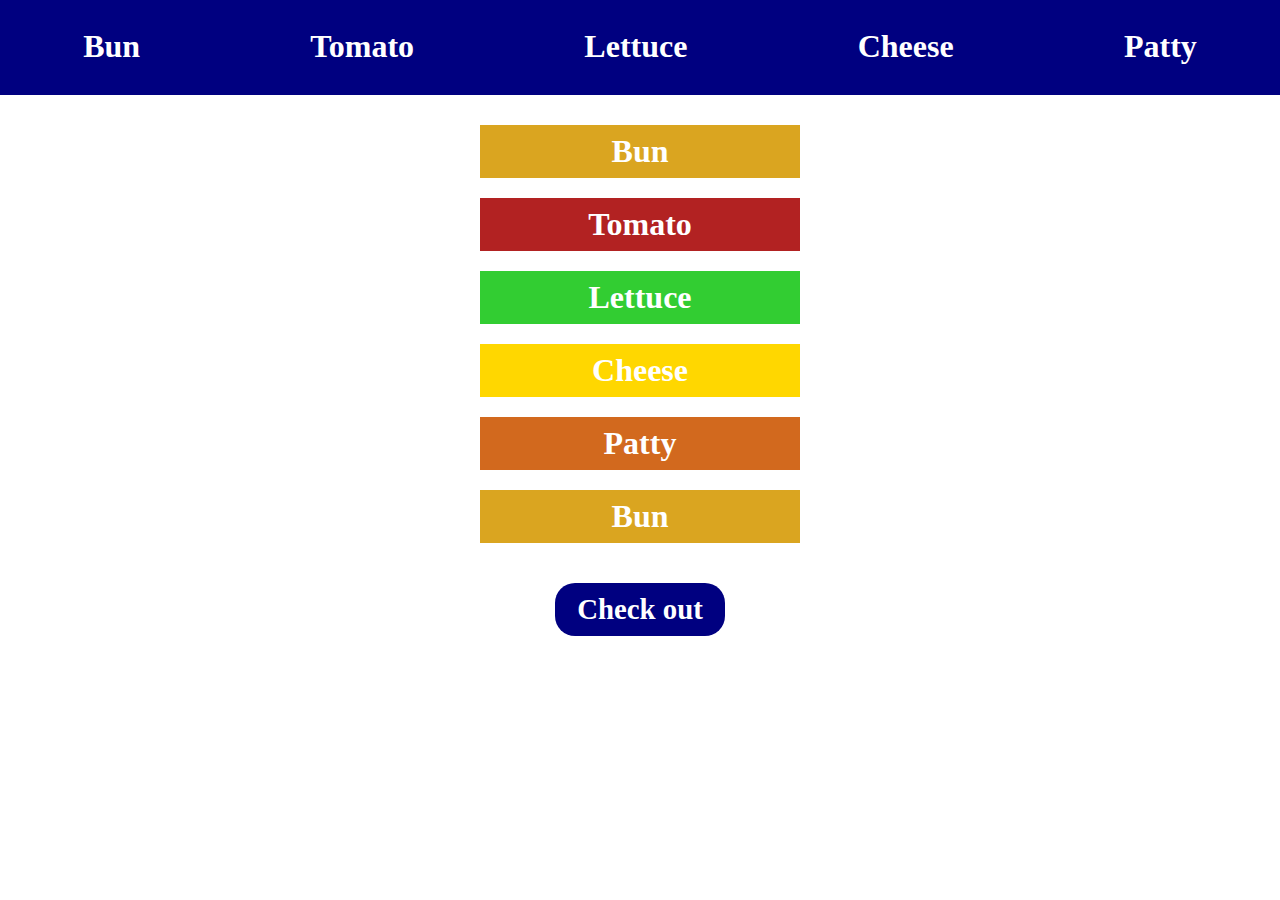
<file: BurgerBuilder/index.html>
<!DOCTYPE html>
<html>

<head>
  <meta charset="UTF-8" />
  <title>title</title>
  <link rel="stylesheet" href="style.css" type="text/css" />
</head>

<body>
  <div id="nav">
    <div class="topping" data-ingredient="bun" data-price="0.00">Bun</div>
    <div class="topping" data-ingredient="tomato" data-price="0.30">
      Tomato
    </div>
    <div class="topping" data-ingredient="lettuce" data-price="0.00">
      Lettuce
    </div>
    <div class="topping" data-ingredient="cheese" data-price="0.75">
      Cheese
    </div>
    <div class="topping" data-ingredient="patty" data-price="1.25">Patty</div>
  </div>
  <div id="wrapper">
    <div class="order">
      <div class="topping bun" data-ingredient="bun" data-price="0.00">
        Bun
      </div>
      <div class="topping bun bottom" data-ingredient="bun" data-price="0.00">
        Bun
      </div>
      <div class="topping tomato" data-ingredient="tomato" data-price="0.30">
        Tomato
      </div>
      <div class="topping lettuce" data-ingredient="lettuce" data-price="0.00">
        Lettuce
      </div>
      <div class="topping cheese" data-ingredient="cheese" data-price="0.75">
        Cheese
      </div>
      <div class="topping patty" data-ingredient="patty" data-price="1.25">
        Patty
      </div>
    </div>
    <div id="checkout">
      <div class="button">Check out</div>
    </div>
    <div id="totalAmount"></div>
  </div>
  <script type="text/javascript" src="script.js"></script>
</body>

</html>
</file>
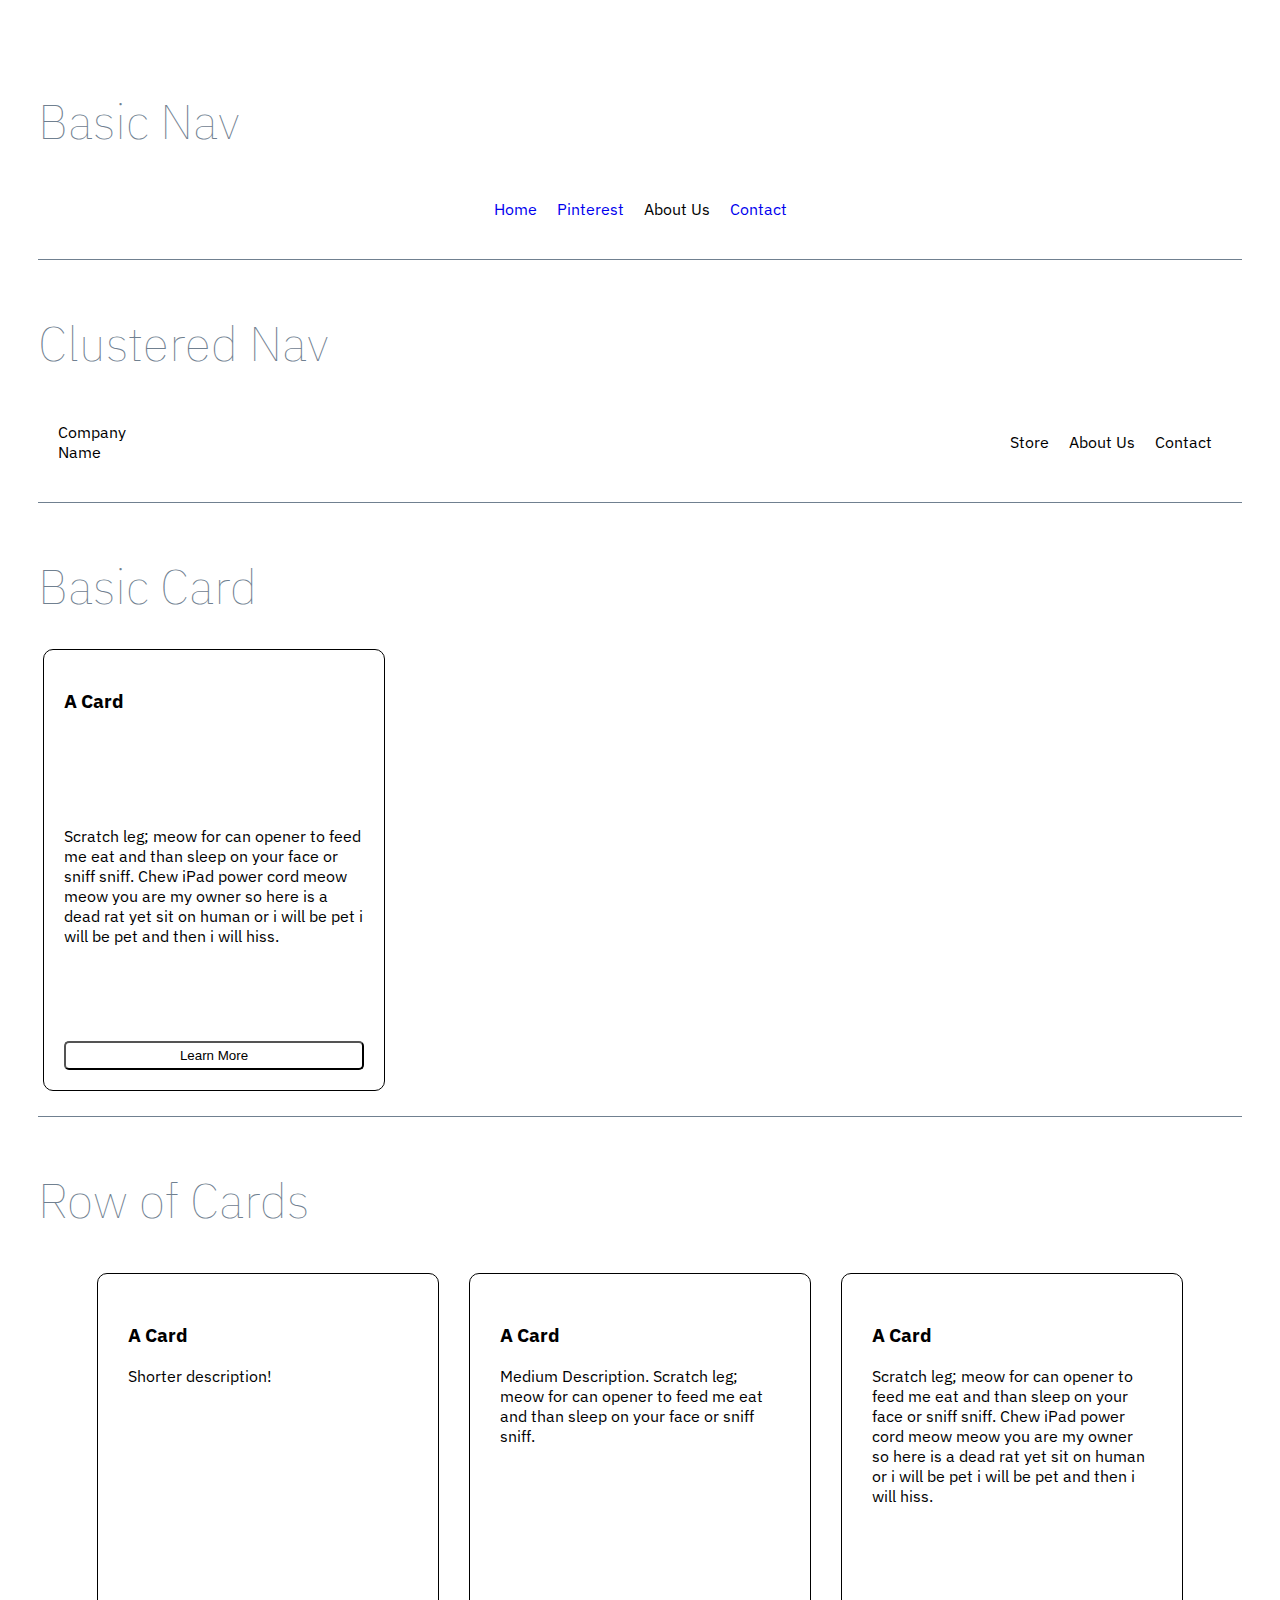
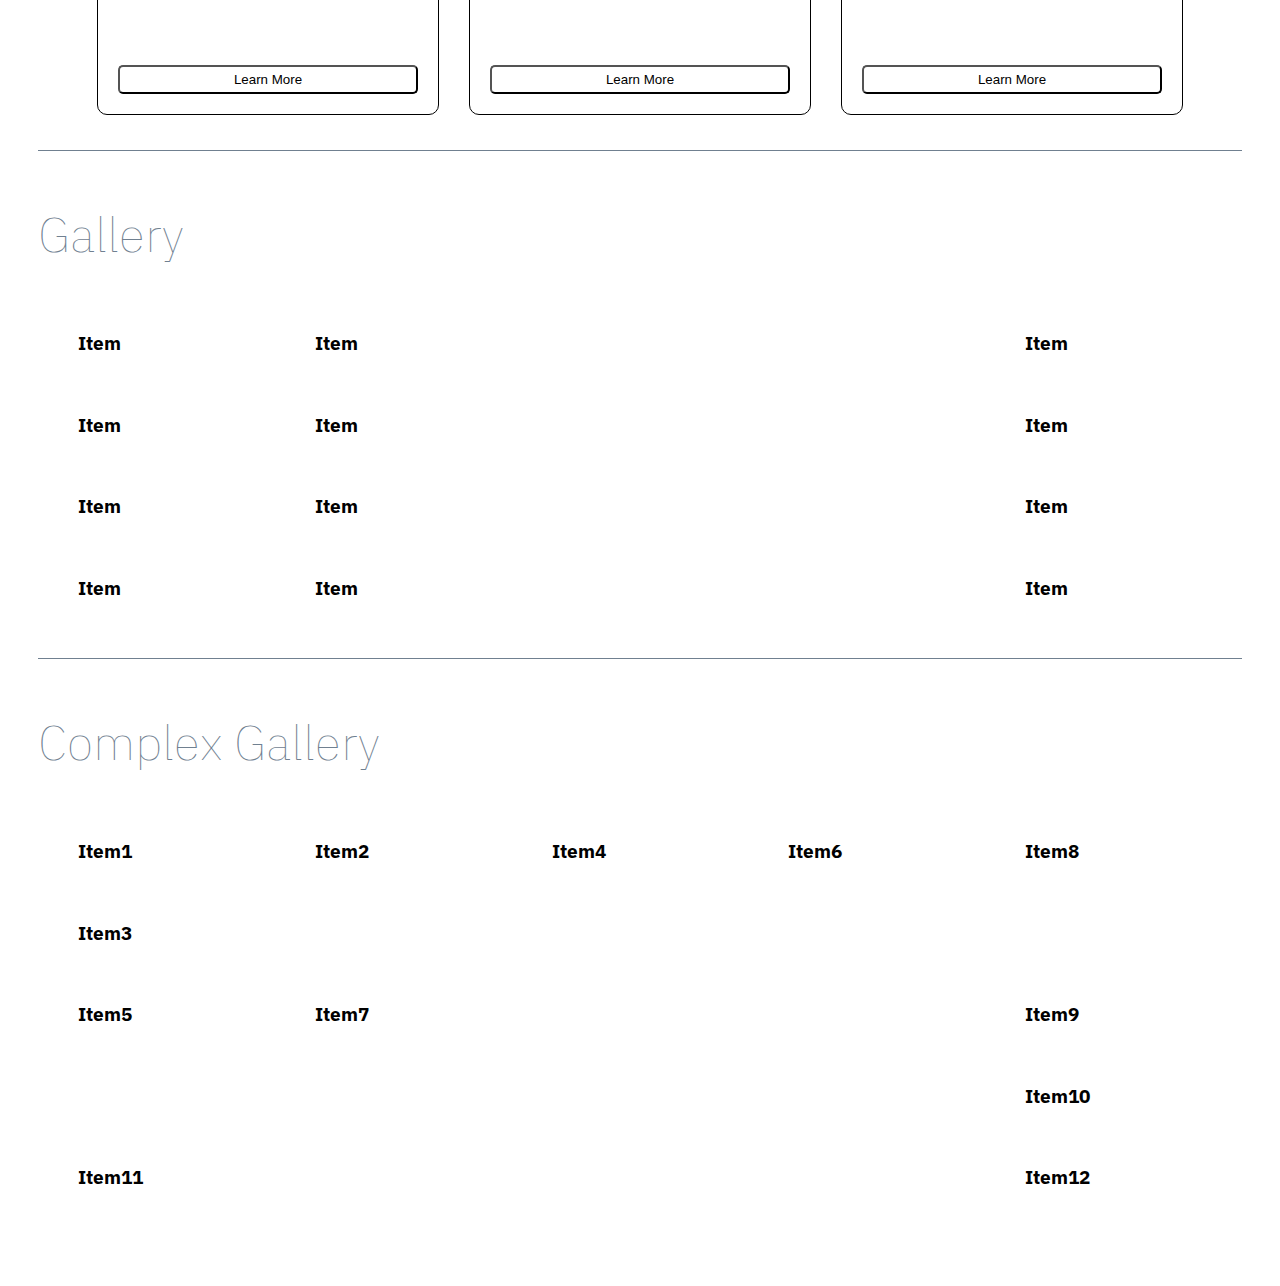
<file: Day 2 /index.html>
<!DOCTYPE html>
<html lang="en">

<head>
  <meta charset="utf-8" />
  <meta http-equiv="X-UA-Compatible" content="IE=edge" />
  <meta name="viewport" content="width=device-width, initial-scale=1" />
  <title>Flexbox Fun</title>
  <link rel="stylesheet" href="style.css" />
  <link rel="stylesheet" href="formatting.css" />
</head>

<body>
  <!-- Spread menu -->
  
  <!--     BASIC NAV  -->
  <section>
    <!--    TITLE    -->
    <!--   Elements that follow one another are called siblings. They're on the same level/depth. EXAMPLE: h1 and div are siblings here -->
    <h1>Basic Nav</h1>
    <!--    CONTAINER    -->
    <div class="nav">
      <!--         ITEM 1 -->
      <div><a href="https://google.com">Home</a></div>
      <!--         ITEM 2 -->
      <div><a href="pinterest1.html">Pinterest</a></div>
      <!--         ITEM 3 -->
      <div>About Us</div>
      <!--         ITEM 4 -->
      <div><a href="mailto:notmyemail@gmail.com">Contact</a></div>
    </div>
  </section>

  <section>
    <h1>Clustered Nav</h1>
    <!--    PARENT CONTAINER    -->
    <div class="clusterNav">
      <!--   CHILDREN/ITEM 1   -->
      <div>Company<br />Name</div>
      <!--   ITEM 2 & CONTAINER     -->
      <div class="buttonCluster">
        <!--     GRANDCHILDREN       -->
        <!--  ITEM 2.1 -->
        <div>Store</div>
        <!-- ITEM 2.2 -->
        <div>About Us</div>
        <!--  ITEM 2.3 -->
        <div>Contact</div>
      </div>
    </div>
  </section>

  <section>
    <h1>Basic Card</h1>
    <!--     CONTAINER -->
    <div class="card">
      <!--       ITEM 1 -->
      <h3>A Card</h3>
      <!--       ITEM 2 -->
      <p>
        Scratch leg; meow for can opener to feed me eat and than sleep on your
        face or sniff sniff. Chew iPad power cord meow meow you are my owner
        so here is a dead rat yet sit on human or i will be pet i will be pet
        and then i will hiss.
      </p>
      <!--       ITEM 3 -->
      <button>Learn More</button>
    </div>
  </section>

  <section>
    <h1>Row of Cards</h1>
    <!--     CONTAINER -->
    <div class="cardRow">
      <!-- ITEM 1 AND CONTAINER -->
      <div class="clusterCard">
        <!--         ITEM 1.1 AND CONTAINER -->
        <div class="contentCluster">
          <!--           ITEM 1.1.1 -->
          <h3>A Card</h3>
          <!--           ITEM 1.1.2 -->
          <p>Shorter description!</p>
        </div>
        <!--         ITEM 1.2 -->
        <button>Learn More</button>
      </div>

      <!--     ITEM 2 AND  CONTAINER -->
      <div class="clusterCard">
        <!--         ITEM 2.1 AND CONTAINER -->
        <div class="contentCluster">
          <!--           ITEM 2.1.1 -->
          <h3>A Card</h3>
          <!--       ITEM 2.1.2     -->
          <p>
            Medium Description. Scratch leg; meow for can opener to feed me
            eat and than sleep on your face or sniff sniff.
          </p>
        </div>
        <!--         ITEM 2.2 -->
        <button>Learn More</button>
      </div>

      <!--       ITEM 3 AND CONTAINER -->
      <div class="clusterCard">
        <!--         ITEM 3.1 AND CONTAINER -->
        <div class="contentCluster">
          <!--           ITEM 3.1.1 -->
          <h3>A Card</h3>
          <!--           ITEM 3.1.2 -->
          <p>
            Scratch leg; meow for can opener to feed me eat and than sleep on
            your face or sniff sniff. Chew iPad power cord meow meow you are
            my owner so here is a dead rat yet sit on human or i will be pet i
            will be pet and then i will hiss.
          </p>
        </div>
        <!--         ITEM 3.2 -->
        <button>Learn More</button>
      </div>
    </div>
  </section>

  <section>
    <h1>Gallery</h1>
    <div class="gallery">
      <div>
        <h3>Item</h3>
      </div>
      <div>
        <h3>Item</h3>
      </div>
      <div>
        <h3>Item</h3>
      </div>
      <div>
        <h3>Item</h3>
      </div>
      <div>
        <h3>Item</h3>
      </div>
      <div>
        <h3>Item</h3>
      </div>
      <div>
        <h3>Item</h3>
      </div>
      <div>
        <h3>Item</h3>
      </div>
      <div>
        <h3>Item</h3>
      </div>
      <div>
        <h3>Item</h3>
      </div>
      <div>
        <h3>Item</h3>
      </div>
      <div>
        <h3>Item</h3>
      </div>
    </div>
  </section>

  <section>
    <h1>Complex Gallery</h1>
    <div class="complexGallery">
      <div>
        <h3>Item1</h3>
      </div>
      <div>
        <h3>Item2</h3>
      </div>
      <div class="wide">
        <h3>Item3</h3>
      </div>
      <div>
        <h3>Item4</h3>
      </div>
      <div class="tall">
        <h3>Item5</h3>
      </div>
      <div>
        <h3>Item6</h3>
      </div>
      <div class="huge">
        <h3>Item7</h3>
      </div>
      <div>
        <h3>Item8</h3>
      </div>
      <div>
        <h3>Item9</h3>
      </div>
      <div>
        <h3>Item10</h3>
      </div>
      <div>
        <h3>Item11</h3>
      </div>
      <div>
        <h3>Item12</h3>
      </div>
    </div>
  </section>
</body>

</html>
</file>
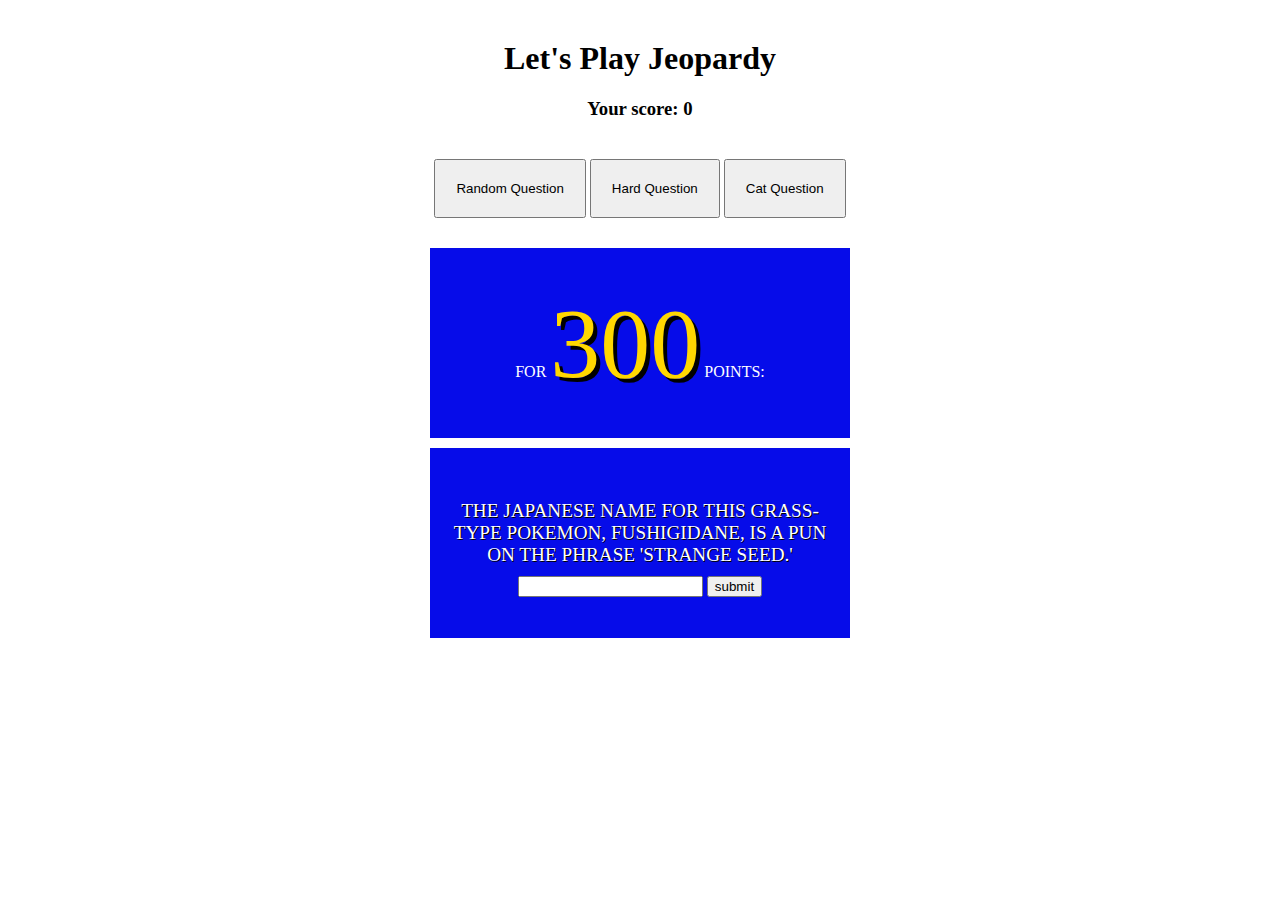
<file: jsAPIs/jeopardy/index.html>
<!DOCTYPE html>
<html lang="en">
  <head>
    <meta charset="utf-8" />
    <meta http-equiv="X-UA-Compatible" content="IE=edge" />
    <meta name="viewport" content="width=device-width, initial-scale=1" />
    <title>Jeopardy!</title>
    <link rel="stylesheet" href="style.css" />
  </head>

  <body>
    <div class="container">
      <h1>Let's Play Jeopardy</h1>
      <h3>Your score: <span id="score">[Score]</span></h3>
      <div class="buttons">
        <button id="random">Random Question</button>
        <button id="hard">Hard Question</button>
        <button id="catPuns">Cat Question</button>
      </div>
      <div class="questionCard">
        <div class="questionHeader">
          for <span id="points">[X00]</span> points:
        </div>
      </div>

      <div class="questionCard">
        <div id="question">[QUESTION HERE]</div>
        <div>
          <input type="text" id="userAnswer" />
          <input type="submit" value="submit" id="submit" />
        </div>
      </div>
    </div>
    <script src="./script.js" defer></script>
  </body>
</html>
</file>
<file: BurgerBuilder/style.css>
#wrapper {
    width: 400px;
    margin: auto;
  }
  
  #nav {
    padding: 30px 0px;
    display: flex;
    justify-content: space-around;
    background-color: navy;
    margin: -10px;
  }
  
  .topping {
    text-align: center;
    font-family: "Roboto";
    font-weight: 700;
    color: white;
    font-size: 2em;
  }
  
  .order {
    margin: 30px;
    display: flex;
    flex-direction: column;
  }
  
  .order .topping {
    margin: 10px;
    padding: 8px;
  }
  
  .bun {
    background-color: goldenrod;
    order: 1;
  }
  
  .bottom {
    order: 6;
  }
  
  .patty {
    background-color: chocolate;
    order: 5;
  }
  
  .lettuce {
    background-color: limegreen;
    order: 3;
  }
  
  .cheese {
    background-color: gold;
    order: 4;
  }
  
  .tomato {
    background-color: firebrick;
    order: 2;
  }
  
  #checkout {
    margin-top: 20px;
  }
  
  .button {
    width: 150px;
    margin: auto;
  
    padding: 10px;
    font-size: 1.8em;
    font-family: "Roboto";
    font-weight: 900;
    border-radius: 20px;
    background-color: navy;
    color: white;
    text-align: center;
  }
</file>
<file: Day 2 /style.css>
@import url("https://fonts.googleapis.com/css2?family=IBM+Plex+Sans:ital,wght@0,100;0,300;1,400&display=swap");

.container {
  display: flex;
  justify-content: space-around;
  gap: 1em;
}

.nav-buttons{
  display: flex;
  gap: 3em;
  font-weight: bold;
}

#search-bar {
  background-color: lightgrey;
  width: 70%;
  padding-left: 20px;
}

#home {
  background-color: black;
  padding-left: 10px;
  padding-right: 10px;
  border-radius: 20px;
  color: white;
}

img {
  width: 100%;
  border-radius: 20px;
}

.content{
  display: grid;
  grid-template-columns: repeat(6, 1fr);
  grid-template-rows: repeat(auto-flow, 1fr);
  grid-auto-flow: dense;
}

.col {
  display: flex;
  flex-direction: column;
  justify-content: flex-start;
  flex-wrap: wrap;
}

body {
  padding: 30px;
  font-family: "IBM Plex Sans", sans-serif;
}

section {
  border-bottom: 1px solid slategray;
  padding: 20px 0px;
}

section:last-child {
  border: none;
}

h1 {
  font-weight: 100;
  color: slategray;
  font-size: 3rem;
}

div {
  margin: 5px;
  padding: 5px;
  border-radius: 10px;
}

/* this makes you see what is the container and what is the item. you only need one div:hover because the two divs overlap to make the items a darker shade  */
div:hover {
  background-color: rgba(219, 68, 55, 0.2);
}

div h3:only-child {
  padding-left: 20px;
}

button {
  border-radius: 5px;
  padding: 5px;
  background-color: white;
}

.card,
.clusterCard {
  width: 300px;
  border: 1px solid black;
  min-height: 400px;
  padding: 20px;
}

a {
  text-decoration: none;
  
}

a::after {
  content: "";
}
/* place an arrow (content: "\1f855") right after each anchor tag */

.logo {
  width: 3em;
}
</file>
<file: Day 2 /formatting.css>
.nav {
  display: flex;
  /* flex-wrap: wrap;*/
  justify-content: center;
  
}


.clusterNav {
  display: flex;
  /* The most common mistake is to think that all the items (including the grandchildren divs) are going to be on one horizontal line.  What actually happens is that the 2 child <div>’s print out horizontally, but the grandchildren print out vertically! You will have to use flexbox on the next container */
  justify-content: space-between;
/*   space-between: items are evenly distributed in the line; first item is on the start line, last item on the end line */
}

.buttonCluster {
  display: flex;
}

.card {
  display: flex;
  flex-direction: column;
/*   we can stretch the items in the container by using justify-content. justify-content always works on the “main axis”. When the items are arranged horizontally, the end, center, and space-between feature all work horizontally. When we change it using flex-direction to orient vertically, the same features now work vertically. */
  justify-content: space-between;
}

.cardRow {
  display: flex;
  flex-wrap: wrap;
/*   push card to next line if screen is small */
  justify-content: center;
/*   gap in between cards */
  gap: 20px;
}

.clusterCard {
  display: flex;
  flex-direction: column;
  justify-content: space-between;
}

.gallery {
  display: grid;
/*   sets up container to be a grid, no visual changes */
  
  grid-template-columns: 1fr 3fr 1fr;
/*   fr = fraction of the free space in the grid */
/*  fraction can be mixed with other units (px, em, etc) */
/*   3 columns */
}

.complexGallery {
  display: grid;
  grid-template-columns: repeat(5, 1fr);
/*   same as 1fr 1fr 1fr 1fr 1fr, makes 5 columns */
  grid-auto-flow: row dense;
/*   using grid-auto-flow: dense; to indicate that empty spaces should be filled in with later items, even if the order is wrong. */
/*   also could instead specify row size using grid-template-rows to fix styling but that still leaves empty spaces in the grid */
}


.wide {
  grid-column: span 5;
/*   https://css-tricks.com/snippets/css/complete-guide-grid/#aa-grid-columngrid-row */
/*   stretches until column 5 -> The grid-column: span 5; should elongate “Item 3” 5 units in width. Since the grid is compromised of 5 equally spaced columns, the item should take up the entire row */
}

.tall {
  grid-row: span 2;
/*   The grid-row: span 2; should elongate “Item 6” 2 units in length. In other words, it should take up 2 rows, but remain 1 unit in length.
 */
}

.huge {
  grid-column: span 3;
  grid-row: span 3;
}

.outline{
  border: solid;
  color: red;
}
</file>
<file: jsAPIs/jeopardy/style.css>
.container {
    max-width: 90%;
    margin: 40px auto;
    font-family: "Libre Baskerville", serif;
    text-align: center;
  }
  
  .buttons {
    padding: 20px;
  }
  
  .buttons button {
    padding: 20px;
  }
  
  .questionCard {
    background-color: #060ce9;
    color: white;
    text-transform: uppercase;
    padding: 10px;
    margin: 10px auto;
    max-width: 400px;
    min-height: 170px;
    display: flex;
    flex-direction: column;
    justify-content: center;
  }
  
  .questionCard #question {
    margin: 10px;
    text-shadow: 1px 1px black;
    font-size: 1.2rem;
  }
  
  #points {
    color: #ffd700;
    text-shadow: 4px 4px black;
    font-size: 100px;
  }
</file>
